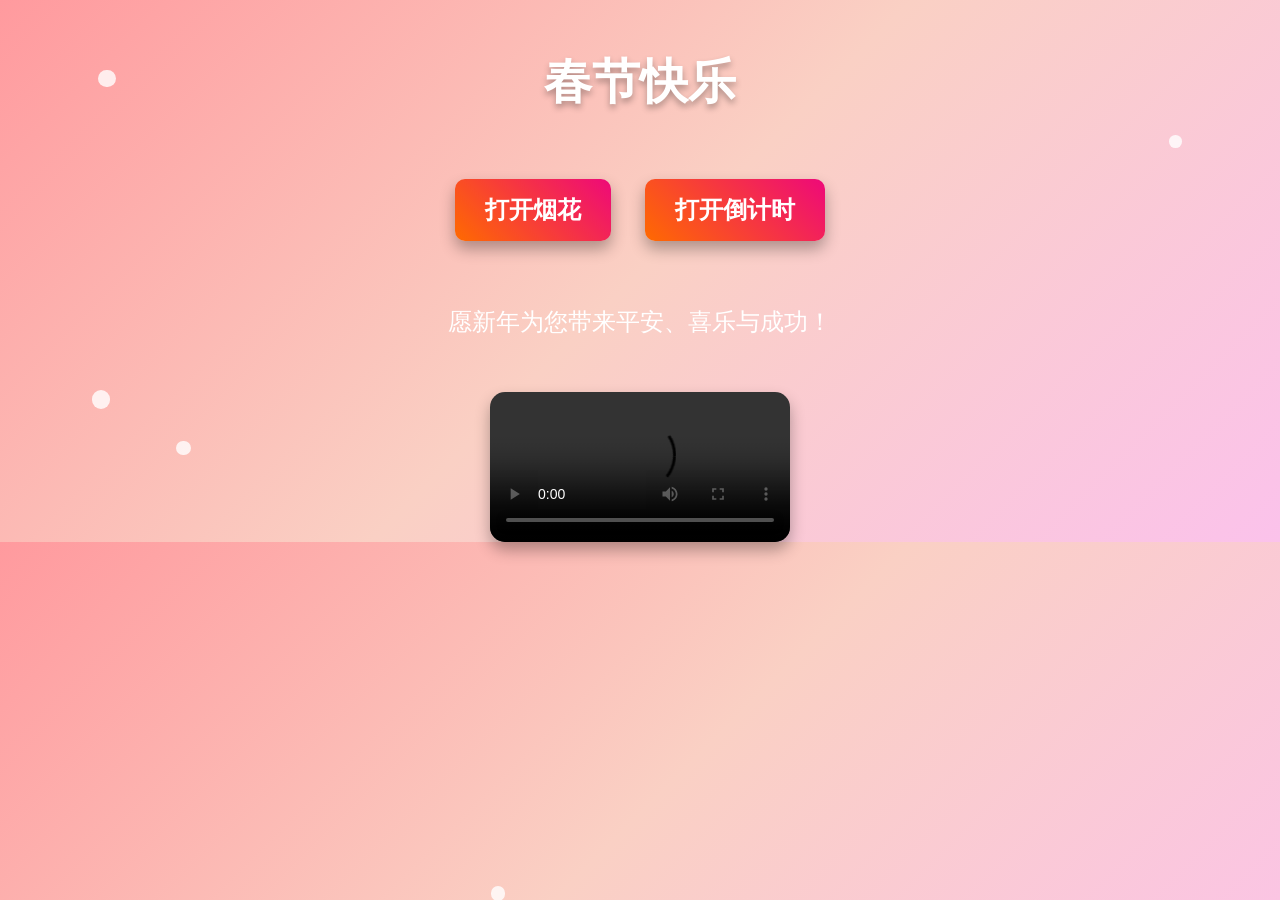
<file: 春节网站/index.html>
<!DOCTYPE html>
<html lang="zh-CN">
<head>
    <meta charset="UTF-8">
    <meta name="viewport" content="width=device-width, initial-scale=1.0">
    <title>春节快乐</title>
    <style>
        body {
            margin: 0;
            font-family: 'Arial', sans-serif;
            background: linear-gradient(135deg, #ff9a9e, #fad0c4, #fbc2eb);
            color: #fff;
            text-align: center;
            overflow: hidden;
        }

        h1 {
            font-size: 3em;
            margin: 50px 0;
            text-shadow: 0 4px 6px rgba(0, 0, 0, 0.3);
            animation: glow 2s infinite;
        }

        @keyframes glow {
            0% { text-shadow: 0 4px 6px rgba(255, 0, 0, 0.3); }
            50% { text-shadow: 0 6px 12px rgba(255, 165, 0, 0.6); }
            100% { text-shadow: 0 4px 6px rgba(255, 0, 0, 0.3); }
        }

        .button-container {
            margin-top: 50px;
        }

        .btn {
            display: inline-block;
            padding: 15px 30px;
            margin: 15px;
            font-size: 1.5em;
            font-weight: bold;
            color: #fff;
            background: linear-gradient(45deg, #ff6a00, #ee0979);
            border: none;
            border-radius: 10px;
            cursor: pointer;
            text-decoration: none;
            box-shadow: 0 8px 15px rgba(0, 0, 0, 0.3);
            transition: all 0.3s ease;
        }

        .btn:hover {
            transform: translateY(-5px);
            box-shadow: 0 12px 20px rgba(0, 0, 0, 0.4);
        }

        .fireworks {
            position: absolute;
            top: 0;
            left: 0;
            width: 100%;
            height: 100%;
            pointer-events: none;
            overflow: hidden;
        }

        @keyframes firework {
            0% { opacity: 1; transform: scale(0); }
            100% { opacity: 0; transform: scale(2); }
        }

        .circle {
            position: absolute;
            width: 20px;
            height: 20px;
            border-radius: 50%;
            background: rgba(255, 255, 255, 0.8);
            animation: firework 1s ease-out infinite;
        }

        .blessing {
            margin-top: 50px;
            font-size: 1.5em;
            animation: fadeIn 2s;
            height: 1.5em;
            overflow: hidden;
        }

        @keyframes fadeIn {
            from { opacity: 0; }
            to { opacity: 1; }
        }

        .video-container {
            margin-top: 50px;
            display: flex;
            justify-content: center;
        }

        video {
            max-width: 80%;
            border-radius: 15px;
            box-shadow: 0 8px 15px rgba(0, 0, 0, 0.3);
        }
    </style>
</head>
<body>
    <h1>春节快乐</h1>

    <div class="button-container">
        <a href="yanhua" class="btn">打开烟花</a>
        <a href="daojishi" class="btn">打开倒计时</a>
    </div>

    <div class="blessing" id="blessing">愿新年为您带来平安、喜乐与成功！</div>

    <div class="fireworks" id="fireworks"></div>

    <div class="video-container">
        <video src="1.mp4" controls></video>
    </div>

    <script>
        const blessings = [
            "愿新年为您带来平安、喜乐与成功！",
            "恭贺新禧，万事如意！",
            "新春快乐，身体健康！",
            "阖家幸福，财源广进！",
            "梦想成真，心想事成！"
        ];

        let currentBlessingIndex = 0;
        function showNextBlessing() {
            const blessingElement = document.getElementById('blessing');
            blessingElement.style.opacity = 0;
            setTimeout(() => {
                blessingElement.textContent = blessings[currentBlessingIndex];
                blessingElement.style.opacity = 1;
                currentBlessingIndex = (currentBlessingIndex + 1) % blessings.length;
            }, 500);
        }

        setInterval(showNextBlessing, 5000);

        function createFirework() {
            const firework = document.createElement('div');
            firework.classList.add('circle');

            const size = Math.random() * 10 + 10;
            firework.style.width = `${size}px`;
            firework.style.height = `${size}px`;
            firework.style.top = `${Math.random() * window.innerHeight}px`;
            firework.style.left = `${Math.random() * window.innerWidth}px`;
            firework.style.animationDuration = `${Math.random() * 1 + 0.5}s`;

            document.getElementById('fireworks').appendChild(firework);

            setTimeout(() => firework.remove(), 1000);
        }

        setInterval(createFirework, 200);
    </script>
</body>
</html>
</file>
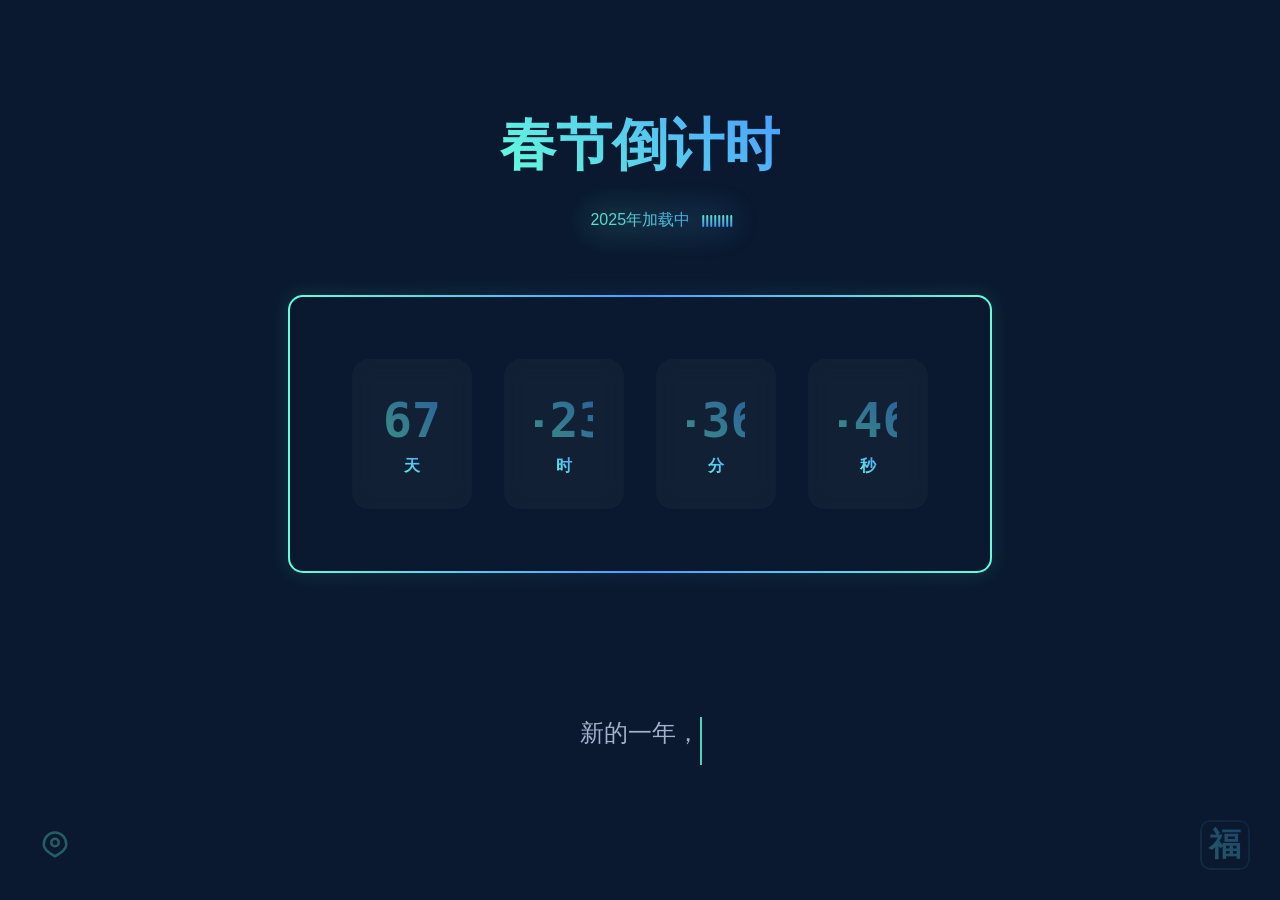
<file: 春节网站/daojishi/index.html>
<!DOCTYPE html>
<html lang="zh-CN">
<head>
    <meta charset="UTF-8">
    <meta name="viewport" content="width=device-width, initial-scale=1.0">
    <title>2025年春节倒计时</title>
    <link rel="stylesheet" href="style.css">
</head>
<body>
    <div class="honeycomb-bg"></div>
    <div class="hexagon-container"></div>
    <div class="container">
        <div class="title-group">
            <h1>春节倒计时</h1>
            <div class="subtitle">
                <div class="loading-effect">
                    2025年加载中
                    <div class="energy-waves">
                        <span class="energy-wave"></span>
                        <span class="energy-wave"></span>
                        <span class="energy-wave"></span>
                        <span class="energy-wave"></span>
                        <span class="energy-wave"></span>
                        <span class="energy-wave"></span>
                        <span class="energy-wave"></span>
                        <span class="energy-wave"></span>
                    </div>
                </div>
            </div>
        </div>
        <div class="countdown">
            <div class="time-block">
                <div class="digit-wrapper" id="days">
                    <div class="digit-slide">00</div>
                </div>
                <span class="label">天</span>
            </div>
            <div class="time-block">
                <div class="digit-wrapper" id="hours">
                    <div class="digit-slide">00</div>
                </div>
                <span class="label">时</span>
            </div>
            <div class="time-block">
                <div class="digit-wrapper" id="minutes">
                    <div class="digit-slide">00</div>
                </div>
                <span class="label">分</span>
            </div>
            <div class="time-block">
                <div class="digit-wrapper" id="seconds">
                    <div class="digit-slide">00</div>
                </div>
                <span class="label">秒</span>
            </div>
        </div>
        <div class="message"></div>
        <div class="blessing-trigger">
            <svg viewBox="0 0 24 24" fill="none" class="blessing-icon">
                <path d="M21 11.5C21 16.75 12 21 12 21C12 21 3 16.75 3 11.5C3 6.25 7.02944 2 12 2C16.9706 2 21 6.25 21 11.5Z" 
                      stroke="currentColor" stroke-width="2"/>
                <path d="M12 13C13.6569 13 15 11.6569 15 10C15 8.34315 13.6569 7 12 7C10.3431 7 9 8.34315 9 10C9 11.6569 10.3431 13 12 13Z" 
                      stroke="currentColor" stroke-width="2"/>
            </svg>
        </div>
        <div class="fu-container">
            <div class="fu">福</div>
        </div>
        <div class="blessing-dialog" style="display: none;">
            <div class="dialog-content">
                <h3>春节祝福生成器</h3>
                <div class="input-group">
                    <label for="style">选择风格：</label>
                    <select id="style">
                        <option value="warm">温暖亲切</option>
                        <option value="professional">专业正式</option>
                        <option value="funny">幽默诙谐</option>
                        <option value="literary">文艺优雅</option>
                        <option value="traditional">传统古风</option>
                    </select>
                </div>
                <div class="input-group">
                    <label for="relation">选择关系：</label>
                    <select id="relation"></select>
                </div>
                <div class="input-group sub-relation-group">
                    <label for="subRelation">具体关系：</label>
                    <select id="subRelation"></select>
                </div>
                <div class="input-group">
                    <label for="name">称呼：</label>
                    <input type="text" id="name" placeholder="请输入称呼">
                </div>
                <div class="input-group">
                    <label for="wordCount">字数限制：</label>
                    <select id="wordCount">
                        <option value="50">50字以内</option>
                        <option value="100" selected>100字以内</option>
                        <option value="150">150字以内</option>
                        <option value="200">200字以内</option>
                    </select>
                </div>
                <div class="blessing-result"></div>
                <div class="dialog-buttons">
                    <button class="generate-btn">生成祝福</button>
                    <button class="share-btn">复制分享</button>
                    <button class="close-btn">关闭</button>
                </div>
            </div>
        </div>
    </div>
    <div class="toast" id="toast"></div>
    <script src="script.js"></script>
</body>
</html>
</file>
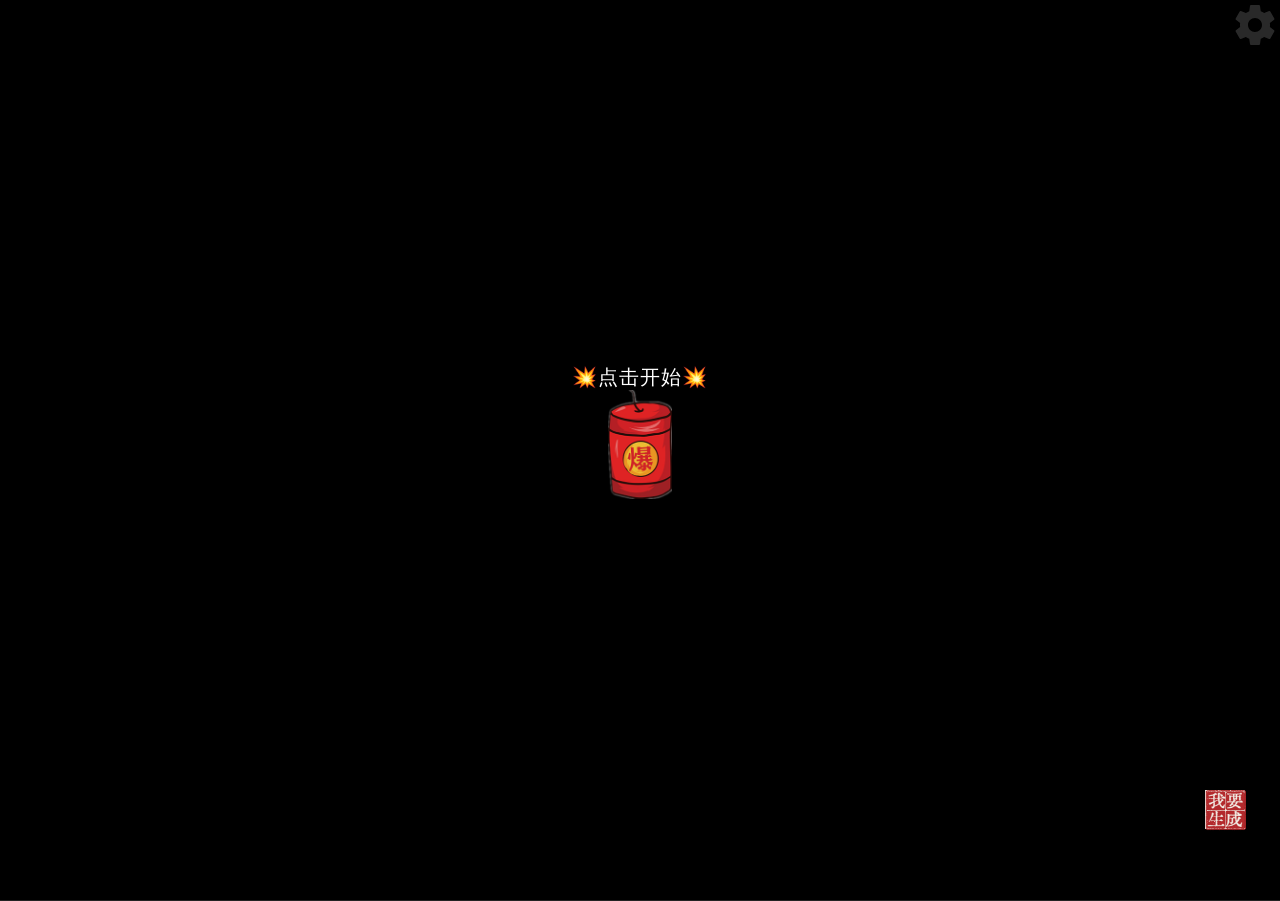
<file: 春节网站/yanhua/index.html>
<!DOCTYPE html>
<html lang="zh-CN">

<head>
    <meta charset="utf-8">
    <style type="text/css">
        p {
            font-weight: bold;
        }

        p {
            font-weight: 1000;
        }

        p {
            font-size: 48px;
        }

        p {
            font-family: "楷体";
        }
    </style>
    <title>新年快乐</title>
    <meta name="viewport" content="width=device-width, initial-scale=1, user-scalable=no">
    <meta name="mobile-web-app-capable" content="yes">
    <meta name="apple-mobile-web-app-capable" content="yes">
    <meta name="theme-color" content="#000000">
    <meta name="msapplication-TileColor" content="#000000">
    <link href="files/css/main.css" rel="stylesheet">
    <script src="files/js/jquery.min.js" type="text/javascript"></script>
    <link rel="stylesheet" href="files/css/style.css">
    <script>
        var shouci = true;
        console.log(shouci);

        function bodyPlayMusic() {
            if (shouci) {
                shouci = false;
                audio.play();
                console.log(shouci);
            }
        };
    </script>
</head>


<body onload="s()">

    <audio id="audioDom" src="files/1.mp3" preload="auto" loop="loop"></audio>

    <div id="yhBtn"
        style="position:fixed;top:0;left:0;width:100%;height:100%;z-index:999;display:flex;flex-direction:column;justify-content:center;align-items:center;color:#fff ; font-size:20px    ">
        <p>💥点击开始💥</p>
        <img style="width:64px;margin-bottom:36px " src="files/boom.png">
    </div>

    <div style="height: 0; width: 0; position: absolute; visibility: hidden;">
        <svg xmlns="http://www.w3.org/2000/svg">
            <symbol id="icon-play" viewBox="0 0 24 24">
                <path d="M8 5v14l11-7z"></path>
            </symbol>
            <symbol id="icon-pause" viewBox="0 0 24 24">
                <path d="M6 19h4V5H6v14zm8-14v14h4V5h-4z"></path>
            </symbol>
            <symbol id="icon-close" viewBox="0 0 24 24">
                <path
                    d="M19 6.41L17.59 5 12 10.59 6.41 5 5 6.41 10.59 12 5 17.59 6.41 19 12 13.41 17.59 19 19 17.59 13.41 12z">
                </path>
            </symbol>
            <symbol id="icon-settings" viewBox="0 0 24 24">
                <path
                    d="M19.43 12.98c.04-.32.07-.64.07-.98s-.03-.66-.07-.98l2.11-1.65c.19-.15.24-.42.12-.64l-2-3.46c-.12-.22-.39-.3-.61-.22l-2.49 1c-.52-.4-1.08-.73-1.69-.98l-.38-2.65C14.46 2.18 14.25 2 14 2h-4c-.25 0-.46.18-.49.42l-.38 2.65c-.61.25-1.17.59-1.69.98l-2.49-1c-.23-.09-.49 0-.61.22l-2 3.46c-.13.22-.07.49.12.64l2.11 1.65c-.04.32-.07.65-.07.98s.03.66.07.98l-2.11 1.65c-.19.15-.24.42-.12.64l2 3.46c.12.22.39.3.61.22l2.49-1c.52.4 1.08.73 1.69.98l.38 2.65c.03.24.24.42.49.42h4c.25 0 .46-.18.49-.42l.38-2.65c.61-.25 1.17-.59 1.69-.98l2.49 1c.23.09.49 0 .61-.22l2-3.46c.12-.22.07-.49-.12-.64l-2.11-1.65zM12 15.5c-1.93 0-3.5-1.57-3.5-3.5s1.57-3.5 3.5-3.5 3.5 1.57 3.5 3.5-1.57 3.5-3.5 3.5z">
                </path>
            </symbol>
            <symbol id="icon-sound-on" viewBox="0 0 24 24">
                <path
                    d="M3 9v6h4l5 5V4L7 9H3zm13.5 3c0-1.77-1.02-3.29-2.5-4.03v8.05c1.48-.73 2.5-2.25 2.5-4.02zM14 3.23v2.06c2.89.86 5 3.54 5 6.71s-2.11 5.85-5 6.71v2.06c4.01-.91 7-4.49 7-8.77s-2.99-7.86-7-8.77z">
                </path>
            </symbol>
            <symbol id="icon-sound-off" viewBox="0 0 24 24">
                <path
                    d="M16.5 12c0-1.77-1.02-3.29-2.5-4.03v2.21l2.45 2.45c.03-.2.05-.41.05-.63zm2.5 0c0 .94-.2 1.82-.54 2.64l1.51 1.51C20.63 14.91 21 13.5 21 12c0-4.28-2.99-7.86-7-8.77v2.06c2.89.86 5 3.54 5 6.71zM4.27 3L3 4.27 7.73 9H3v6h4l5 5v-6.73l4.25 4.25c-.67.52-1.42.93-2.25 1.18v2.06c1.38-.31 2.63-.95 3.69-1.81L19.73 21 21 19.73l-9-9L4.27 3zM12 4L9.91 6.09 12 8.18V4z">
                </path>
            </symbol>
        </svg>
    </div>
    <div class="div_btn" id='div_wph' style="bottom: 70px; right: 35px;position: fixed; cursor: pointer; width: 42px; height: 42px; border: 0px; border-radius: 50%; font-size: 1em; line-height: 40px; text-align: center; z-index: 999; ">
        <a href="https://newyear.wuyuan.dev" target="_blank"><img src="files/add.png" width="45px" height="45px" /></a>
    </div>
    <!-- 引用NianBroken的FireworkSimulator，仅为引用，非恶意搬运，侵删 -->
    <div class="container">
        <div class="loading-init">
            <div class="loading-init__header">
                加载中(Loading)
            </div>
            <div class="loading-init__status">
                正在准备烟花(Downloading files from github)
            </div>
        </div>

        <div class="stage-container remove">
            <div class="page_two hide">
                <div id="text" style="display:none;">岁未将至 平安喜乐 2025万事如意🧨
                    <br>唯愿烟花像星辰 祝你所愿皆成真🧨<br>
                    <br>有一段给你的留言,不知来处,更待观阅<br>
                    <br>『<span id="massagespan">新年快乐！</span>』<br><br>
                    <br>曾有<span id="busuanzi_value_page_pv"></span>人与你共同在线观赏焰火
                    <br>愿你们新的一年无限进步，步步高升<br>
                </div><!--此处已进行修改，优化了倒计时-->
                <div class="type_words" id="contents" style="font-size:1.08rem;line-height:1.5rem;"></div>
            </div>
            <div class="canvas-container">
                <canvas id="trails-canvas"></canvas>
                <canvas id="main-canvas"></canvas>
            </div>

            <div class="controls">
                <div class="btn pause-btn">
                    <svg fill="0" width="0" height="0">
                        <use href="" xlink:href="">
                        </use>
                    </svg>
                </div>
                <div class="btn sound-btn">
                    <svg fill="0" width="0" height="0">
                        <use href="#icon-sound-off" xlink:href="#icon-sound-off">
                        </use>
                    </svg>
                </div>
                <div class="btn settings-btn">
                    <svg fill="white" width="48" height="48">
                        <use href="#icon-settings" xlink:href="#icon-settings">
                        </use>
                    </svg>
                </div>
            </div>

            <div class="menu hide">
                <div class="menu__inner-wrap">
                    <div class="btn btn--bright close-menu-btn">
                        <svg fill="white" width="48" height="48">
                            <use href="#icon-close" xlink:href="#icon-close">
                            </use>
                        </svg>
                    </div>
                    <div class="menu__header">
                        设置
                    </div>
                    <div class="menu__subheader">
                        若想了解更多信息 请点击任意标签
                    </div>
                    <form>
                        <div class="form-option form-option--select">
                            <label class="shell-type-label">
                                烟花类型
                            </label>
                            <select class="shell-type">
                            </select>
                        </div>
                        <div class="form-option form-option--select">
                            <label class="shell-size-label">
                                烟花大小
                            </label>
                            <select class="shell-size">
                            </select>
                        </div>
                        <div class="form-option form-option--select">
                            <label class="quality-ui-label">
                                画质
                            </label>
                            <select class="quality-ui">
                            </select>
                        </div>
                        <div class="form-option form-option--select">
                            <label class="sky-lighting-label">
                                照亮天空
                            </label>
                            <select class="sky-lighting">
                            </select>
                        </div>
                        <div class="form-option form-option--select">
                            <label class="scaleFactor-label">
                                缩放
                            </label>
                            <select class="scaleFactor">
                            </select>
                        </div>
                        <div class="form-option form-option--checkbox">
                            <label class="auto-launch-label">
                                自动放烟花
                            </label>
                            <input class="auto-launch" type="checkbox" />
                        </div>
                        <div class="form-option form-option--checkbox form-option--finale-mode">
                            <label class="finale-mode-label">
                                同时放更多的烟花
                            </label>
                            <input class="finale-mode" type="checkbox" />
                        </div>
                        <div class="form-option form-option--checkbox">
                            <label class="hide-controls-label">
                                隐藏控制按钮
                            </label>
                            <input class="hide-controls" type="checkbox" />
                        </div>
                        <div class="form-option form-option--checkbox form-option--fullscreen">
                            <label class="fullscreen-label">
                                全屏
                            </label>
                            <input class="fullscreen" type="checkbox" />
                        </div>
                        <div class="form-option form-option--checkbox">
                            <label class="long-exposure-label">
                                保留烟花的火花
                            </label>
                            <input class="long-exposure" type="checkbox" />
                        </div>
                    </form>
                    <div class="credits">
                        <p class="copyright">
                            由 <a target="_blank" href="https://wuyuan.dev/">孙悟元</a> 制作,基于GitHub用户NianBroken,corestudi0的修改版本
                        </p>
                    </div>
                </div>
            </div>
        </div>
        <div class="help-modal">
            <div class="help-modal__overlay">
            </div>
            <div class="help-modal__dialog">
                <div class="help-modal__header">
                </div>
                <div class="help-modal__body">
                </div>
                <button type="button" class="help-modal__close-btn">
                    关闭
                </button>
            </div>
        </div>
    </div>
    
    <!-- partial -->
    <script src='files/js/fscreen.js'></script>
    <script src='files/js/Stage.js'></script>
    <script src='files/js/MyMath.js'></script>
    <script src="files/js/script.js"></script>


    <script>
        function musicPlay(isPlay) {
            var media = document.querySelector('#audioDom');
            if (isPlay && media.paused) {
                media.play();
            }
            if (!isPlay && !media.paused) {
                media.pause();
            }
        }

        function musicInBrowserHandler() {
            setTimeout(function () {
                musicPlay(true)
            }, 0)
        }
        document.body.addEventListener('touchstart', musicInBrowserHandler);
        $('#yhBtn').click(e => {
            $('#yhBtn').hide()
            setTimeout(() => {
                start()
                fireworks();
            }, 2000) 
            setTimeout(() => {
                function audioAutoPlay() {
                    var audio = document.getElementById('audioDom');
                    audio.play();
                }
                audioAutoPlay();
            }, 300) 
            console.log(updateConfig({
                autoLaunch: true
            }));
        })

        function fireworks() {
            $('.page_one').addClass(' hide');
            $('.page_two').removeClass(' hide');
        }

        function start() {
            let str = $("#text").html(); 
            let str_ = ''
            let i = 0
            let content = document.getElementById('contents')
            let timer = setInterval(() => {
                if (str_.length < str.length) {
                    str_ += str[i++]
                    content.innerHTML = '<p>' + str_ + '<span class="xx" style="opacity: 1;    color: white;">_</span></p>'
                } else {
                    clearInterval(timer)
                    content.innerHTML = '<p>' + str_ + '</p>'
                }
            }, 100)
        }
    </script>
    <script async src="https://busuanzi.ibruce.info/busuanzi/2.3/busuanzi.pure.mini.js"></script>

    <!--tip:此处为挂载的网页,源码中引用过他人的代码，均已标注-->
    <!--firework_simulator版权所有人:NianBroken，侵删-->
    
</body>

<script type="text/javascript">

    var Base64 = {
       
        table: [
            'A', 'B', 'C', 'D', 'E', 'F', 'G', 'H',
            'I', 'J', 'K', 'L', 'M', 'N', 'O', 'P',
            'Q', 'R', 'S', 'T', 'U', 'V', 'W', 'X',
            'Y', 'Z', 'a', 'b', 'c', 'd', 'e', 'f',
            'g', 'h', 'i', 'j', 'k', 'l', 'm', 'n',
            'o', 'p', 'q', 'r', 's', 't', 'u', 'v',
            'w', 'x', 'y', 'z', '0', '1', '2', '3',
            '4', '5', '6', '7', '8', '9', '+', '/'
        ],
        UTF16ToUTF8: function (str) {
            var res = [], len = str.length;
            for (var i = 0; i < len; i++) {
                var code = str.charCodeAt(i);
                if (code > 0x0000 && code <= 0x007F) {
                   
                    res.push(str.charAt(i));
                } else if (code >= 0x0080 && code <= 0x07FF) {
                   
                 
                   
                    var byte1 = 0xC0 | ((code >> 6) & 0x1F);
                   
                    var byte2 = 0x80 | (code & 0x3F);
                    res.push(
                        String.fromCharCode(byte1),
                        String.fromCharCode(byte2)
                    );
                } else if (code >= 0x0800 && code <= 0xFFFF) {
                   
                    var byte1 = 0xE0 | ((code >> 12) & 0x0F);
                    
                    var byte2 = 0x80 | ((code >> 6) & 0x3F);
                 
                    var byte3 = 0x80 | (code & 0x3F);
                    res.push(
                        String.fromCharCode(byte1),
                        String.fromCharCode(byte2),
                        String.fromCharCode(byte3)
                    );
                } else if (code >= 0x00010000 && code <= 0x001FFFFF) {
                   
                } else if (code >= 0x00200000 && code <= 0x03FFFFFF) {
                   
                } else /** if (code >= 0x04000000 && code <= 0x7FFFFFFF)*/ {
                  
                }
            }

            return res.join('');
        },
        UTF8ToUTF16: function (str) {
            var res = [], len = str.length;
            var i = 0;
            for (var i = 0; i < len; i++) {
                var code = str.charCodeAt(i);
              
                if (((code >> 7) & 0xFF) == 0x0) {
                  
                    res.push(str.charAt(i));
                } else if (((code >> 5) & 0xFF) == 0x6) {
                  
                    var code2 = str.charCodeAt(++i);
                    var byte1 = (code & 0x1F) << 6;
                    var byte2 = code2 & 0x3F;
                    var utf16 = byte1 | byte2;
                    res.push(Sting.fromCharCode(utf16));
                } else if (((code >> 4) & 0xFF) == 0xE) {
                   
                    var code2 = str.charCodeAt(++i);
                    var code3 = str.charCodeAt(++i);
                    var byte1 = (code << 4) | ((code2 >> 2) & 0x0F);
                    var byte2 = ((code2 & 0x03) << 6) | (code3 & 0x3F);
                    var utf16 = ((byte1 & 0x00FF) << 8) | byte2
                    res.push(String.fromCharCode(utf16));
                } else if (((code >> 3) & 0xFF) == 0x1E) {
                   
                } else if (((code >> 2) & 0xFF) == 0x3E) {
                  
                } else {
                   
                }
            }

            return res.join('');
        },
        encode: function (str) {
            if (!str) {
                return '';
            }
            var utf8 = this.UTF16ToUTF8(str); 
            var i = 0; 
            var len = utf8.length;
            var res = [];
            while (i < len) {
                var c1 = utf8.charCodeAt(i++) & 0xFF;
                res.push(this.table[c1 >> 2]);
             
                if (i == len) {
                    res.push(this.table[(c1 & 0x3) << 4]);
                    res.push('==');
                    break;
                }
                var c2 = utf8.charCodeAt(i++);
               
                if (i == len) {
                    res.push(this.table[((c1 & 0x3) << 4) | ((c2 >> 4) & 0x0F)]);
                    res.push(this.table[(c2 & 0x0F) << 2]);
                    res.push('=');
                    break;
                }
                var c3 = utf8.charCodeAt(i++);
                res.push(this.table[((c1 & 0x3) << 4) | ((c2 >> 4) & 0x0F)]);
                res.push(this.table[((c2 & 0x0F) << 2) | ((c3 & 0xC0) >> 6)]);
                res.push(this.table[c3 & 0x3F]);
            }

            return res.join('');
        },
        decode: function (str) {
            if (!str) {
                return '';
            }

            var len = str.length;
            var i = 0;
            var res = [];

            while (i < len) {
                code1 = this.table.indexOf(str.charAt(i++));
                code2 = this.table.indexOf(str.charAt(i++));
                code3 = this.table.indexOf(str.charAt(i++));
                code4 = this.table.indexOf(str.charAt(i++));

                c1 = (code1 << 2) | (code2 >> 4);
                c2 = ((code2 & 0xF) << 4) | (code3 >> 2);
                c3 = ((code3 & 0x3) << 6) | code4;

                res.push(String.fromCharCode(c1));

                if (code3 != 64) {
                    res.push(String.fromCharCode(c2));
                }
                if (code4 != 64) {
                    res.push(String.fromCharCode(c3));
                }

            }

            return this.UTF8ToUTF16(res.join(''));
        }
    };


</script>

</html>
<script>
    function GetQueryString(name) {
        var reg = new RegExp("(^|&)" + name + "=(.*)$");
        var r = window.location.search.substr(1).match(reg);
        if (r != null) {
            return unescape(r[2]);
        } else {
            return window.location.pathname.replace("/", "*");
              }
    }
    massage = GetQueryString("massage");
    massage = Base64.decode(massage);
    document.getElementById("massagespan").innerText = massage;
</script>
</file>
<file: 春节网站/daojishi/style.css>
:root {
    --primary-color: #64ffda;
    --secondary-color: #4a9eff;
    --bg-color: #0a192f;
    --text-color: #ccd6f6;
}

* {
    margin: 0;
    padding: 0;
    box-sizing: border-box;
}

body {
    background-color: var(--bg-color);
    color: var(--text-color);
    font-family: -apple-system, BlinkMacSystemFont, 'Segoe UI', Roboto, Oxygen, Ubuntu, Cantarell, sans-serif;
    min-height: 100vh;
    display: flex;
    justify-content: center;
    align-items: center;
    position: relative;
    overflow: hidden;
}

.honeycomb-bg {
    position: fixed;
    top: 0;
    left: 0;
    width: 100%;
    height: 100%;
    pointer-events: none;
    z-index: 1;
    background-image: radial-gradient(
        circle at var(--mouse-x) var(--mouse-y),
        rgba(74, 158, 255, 0.041) 0%,
        rgba(100, 255, 218, 0.016) 15%,
        transparent 35%
    );
    transition: background-image 0.8s ease;
}

.honeycomb-bg::after {
    content: '';
    position: absolute;
    top: 0;
    left: 0;
    width: 100%;
    height: 100%;
    background: radial-gradient(
        circle at var(--mouse-x) var(--mouse-y),
        rgba(74, 158, 255, 0.041) 0%,
        transparent 25%
    );
    pointer-events: none;
    animation: glowPulse 3s ease-in-out infinite;
}

.container {
    text-align: center;
    z-index: 2;
    padding: 2rem;
    display: flex;
    flex-direction: column;
    min-height: 100vh;
    justify-content: center;
    position: relative;
}

.title-group {
    position: absolute;
    width: 100%;
    left: 0;
    top: 12%;
    display: flex;
    flex-direction: column;
    align-items: center;
    gap: 1.5rem;
}

h1 {
    font-size: 3.5rem;
    background: linear-gradient(45deg, var(--primary-color), var(--secondary-color));
    -webkit-background-clip: text;
    -webkit-text-fill-color: transparent;
    margin: 0;
    position: relative;
}

.subtitle {
    font-size: 1rem;
    display: flex;
    align-items: center;
    justify-content: center;
    gap: 0.3rem;
    opacity: 0.9;
    color: var(--text-color);
    background: linear-gradient(45deg, var(--primary-color), var(--secondary-color));
    -webkit-background-clip: text;
    -webkit-text-fill-color: transparent;
    position: relative;
    margin-top: 2rem;
    transform: translateX(15%) translateY(-30px);
}

.countdown {
    display: flex;
    gap: 2rem;
    justify-content: center;
    margin-bottom: 2rem;
    position: relative;
    padding: 4rem;
}

.countdown::before {
    content: '';
    position: absolute;
    top: 0;
    left: 0;
    right: 0;
    bottom: 0;
    border: 2px solid transparent;
    border-radius: 15px;
    background-image: linear-gradient(var(--bg-color), var(--bg-color)), 
                      linear-gradient(90deg, 
                        var(--primary-color) 0%, 
                        var(--secondary-color) 25%,
                        var(--primary-color) 50%, 
                        var(--secondary-color) 75%,
                        var(--primary-color) 100%);
    background-origin: border-box;
    background-clip: content-box, border-box;
    animation: borderRotate 4s linear infinite;
    background-size: 200% 100%;
}

.countdown::after {
    content: '';
    position: absolute;
    top: -2px;
    left: -2px;
    right: -2px;
    bottom: -2px;
    border-radius: 15px;
    background: linear-gradient(90deg, 
                var(--primary-color) 0%, 
                var(--secondary-color) 50%,
                var(--primary-color) 100%);
    opacity: 0.1;
    filter: blur(10px);
    z-index: -1;
}

@keyframes borderRotate {
    0% {
        background-position: 0% 0;
    }
    100% {
        background-position: 200% 0;
    }
}

.time-block {
    background: rgba(255, 255, 255, 0.03);
    padding: 2rem;
    border-radius: 1rem;
    backdrop-filter: blur(10px);
    display: flex;
    flex-direction: column;
    align-items: center;
    width: 120px;
    position: relative;
    z-index: 1;
}

.time-block span {
    font-size: 3rem;
    font-weight: bold;
    font-family: 'Roboto Mono', monospace;
    background: linear-gradient(45deg, var(--primary-color), var(--secondary-color));
    -webkit-background-clip: text;
    -webkit-text-fill-color: transparent;
    min-width: 2ch;
    display: inline-block;
    text-align: center;
}

.time-block .label {
    font-size: 1rem;
    margin-top: 0.5rem;
}

.message {
    font-size: 1.5rem;
    opacity: 0.8;
    min-height: 2em;
    position: absolute;
    white-space: nowrap;
    left: 50%;
    bottom: 15%;
    transform: translateX(-50%);
}

.message.typing::after {
    content: '';
    position: absolute;
    right: -2px;
    top: 0;
    height: 100%;
    width: 2px;
    background-color: var(--primary-color);
    animation: cursor-blink 0.8s infinite;
}

@keyframes cursor-blink {
    0%, 100% {
        opacity: 0;
    }
    50% {
        opacity: 1;
    }
}

@media (max-width: 768px) {
    .countdown {
        flex-wrap: wrap;
        gap: 1rem;
    }
    
    .time-block {
        width: 100px;
        padding: 1rem;
    }
    
    .time-block span {
        font-size: 2rem;
    }
} 

@keyframes glowPulse {
    0% {
        opacity: 0.8;
    }
    50% {
        opacity: 1;
    }
    100% {
        opacity: 0.8;
    }
}

@keyframes glowSize {
    0% {
        transform: scale(0.95);
    }
    50% {
        transform: scale(1.05);
    }
    100% {
        transform: scale(0.95);
    }
}

.honeycomb-bg {
    animation: glowSize 4s ease-in-out infinite;
} 

@import url('https://fonts.googleapis.com/css2?family=Roboto+Mono:wght@700&display=swap'); 

/* 修改数字显示相关的样式 */
.digit-wrapper {
    font-size: 3rem;
    font-weight: bold;
    font-family: 'Roboto Mono', monospace;
    position: relative;
    height: 1.2em;
    overflow: hidden;
    min-width: 2ch;
    display: flex;
    justify-content: center;
    align-items: center;
    line-height: 1;
}

.digit-slide {
    position: absolute;
    width: 100%;
    height: 100%;
    text-align: center;
    display: flex;
    align-items: center;
    justify-content: center;
    background: linear-gradient(45deg, var(--primary-color), var(--secondary-color));
    -webkit-background-clip: text;
    -webkit-text-fill-color: transparent;
    transition: transform 0.625s cubic-bezier(0.4, 0, 0.2, 1), opacity 0.625s linear;
}

.digit-slide.slide-enter {
    transform: translateY(120%);
}

.digit-slide.slide-enter-active {
    transform: translateY(0);
    opacity: 0.5;
}

.digit-slide.slide-exit {
    transform: translateY(0);
    opacity: 0.5;
}

.digit-slide.slide-exit-active {
    transform: translateY(-120%);
    opacity: 0;
} 

.loading-icon {
    display: inline-block;
    font-size: 0.8em;
    animation: pulse 1s infinite;
    background: linear-gradient(45deg, var(--primary-color), var(--secondary-color));
    -webkit-background-clip: text;
    -webkit-text-fill-color: transparent;
}

@keyframes pulse {
    0% {
        opacity: 0.3;
        transform: scale(0.8);
    }
    50% {
        opacity: 1;
        transform: scale(1.2);
    }
    100% {
        opacity: 0.3;
        transform: scale(0.8);
    }
} 

.loading-effect {
    position: relative;
    display: inline-flex;
    align-items: center;
    gap: 0.5em;
    font-size: 1rem;
    color: var(--text-color);
    background: linear-gradient(45deg, var(--primary-color), var(--secondary-color));
    -webkit-background-clip: text;
    -webkit-text-fill-color: transparent;
}

.energy-waves {
    display: inline-flex;
    align-items: center;
    gap: 2px;
    height: 12px;
    margin-left: 4px;
}

.energy-wave {
    width: 2px;
    height: 100%;
    background: linear-gradient(180deg, var(--primary-color), var(--secondary-color));
    border-radius: 1px;
    animation: waveAnimation 1s ease-in-out infinite;
}

.energy-wave:nth-child(2) { animation-delay: 0.1s; }
.energy-wave:nth-child(3) { animation-delay: 0.2s; }
.energy-wave:nth-child(4) { animation-delay: 0.3s; }
.energy-wave:nth-child(5) { animation-delay: 0.4s; }
.energy-wave:nth-child(6) { animation-delay: 0.5s; }
.energy-wave:nth-child(7) { animation-delay: 0.6s; }
.energy-wave:nth-child(8) { animation-delay: 0.7s; }

@keyframes waveAnimation {
    0%, 100% {
        transform: scaleY(0.3);
        opacity: 0.5;
    }
    50% {
        transform: scaleY(1);
        opacity: 1;
    }
}

.year-text {
    font-weight: bold;
    background: linear-gradient(45deg, var(--primary-color), var(--secondary-color));
    -webkit-background-clip: text;
    -webkit-text-fill-color: transparent;
    position: relative;
    margin-left: 4px;
}

/* 添加发光效果 */
.energy-waves::after {
    content: '';
    position: absolute;
    inset: -5px;
    background: linear-gradient(90deg, var(--primary-color), var(--secondary-color));
    filter: blur(15px);
    opacity: 0.15;
    z-index: -1;
    border-radius: 10px;
} 

/* 添加烟花粒子样式 */
.firework-particle {
    position: fixed;
    pointer-events: none;
    border-radius: 50%;
    mix-blend-mode: screen;
    z-index: 100;
}

@keyframes firework {
    0% {
        transform: translate(0, 0) scale(1);
        opacity: 1;
    }
    100% {
        transform: translate(var(--tx), var(--ty)) scale(0);
        opacity: 0;
    }
} 

/* 添加福字相关样式 */
.fu-container {
    position: fixed;
    right: 30px;
    bottom: 30px;
    z-index: 10;
    cursor: pointer;
}

.fu {
    font-size: 2rem;
    font-weight: bold;
    width: 50px;
    height: 50px;
    display: flex;
    align-items: center;
    justify-content: center;
    background: linear-gradient(45deg, var(--primary-color), var(--secondary-color));
    -webkit-background-clip: text;
    -webkit-text-fill-color: transparent;
    position: relative;
    transition: all 0.3s ease;
    opacity: 0.3;
}

.fu::before {
    content: '';
    position: absolute;
    inset: 0;
    border-radius: 10px;
    padding: 2px;
    background: linear-gradient(45deg, var(--primary-color), var(--secondary-color));
    -webkit-mask: 
        linear-gradient(#fff 0 0) content-box, 
        linear-gradient(#fff 0 0);
    -webkit-mask-composite: xor;
    mask: 
        linear-gradient(#fff 0 0) content-box, 
        linear-gradient(#fff 0 0);
    mask-composite: exclude;
    opacity: 0.3;
    transition: all 0.3s ease;
}

.fu:hover {
    opacity: 1;
    transform: scale(1.1) rotate(10deg);
}

.fu:hover::before {
    opacity: 1;
}

/* 添加福字分裂动画相关样式 */
.fu-particle {
    position: fixed;
    pointer-events: none;
    font-size: 1.5rem;
    font-weight: bold;
    background: linear-gradient(45deg, var(--primary-color), var(--secondary-color));
    -webkit-background-clip: text;
    -webkit-text-fill-color: transparent;
    animation: fuFloat 2s ease-out forwards;
}

@keyframes fuFloat {
    0% {
        transform: translate(0, 0) rotate(0deg) scale(1);
        opacity: 1;
    }
    100% {
        transform: translate(var(--tx), var(--ty)) rotate(var(--rot)) scale(0);
        opacity: 0;
    }
} 

/* 添加祝福生成器样式 */
.blessing-dialog {
    position: fixed;
    top: 0;
    left: 0;
    width: 100%;
    height: 100%;
    background: rgba(0, 0, 0, 0.8);
    display: flex;
    justify-content: center;
    align-items: center;
    z-index: 1000;
    opacity: 0;
    transition: opacity 0.3s ease;
}

.blessing-dialog.active {
    opacity: 1;
}

.dialog-content {
    background: var(--bg-color);
    padding: 2rem;
    border-radius: 15px;
    width: 90%;
    max-width: 500px;
    position: relative;
    transform: translateY(20px);
    opacity: 0;
    transition: all 0.3s ease;
}

.blessing-dialog.active .dialog-content {
    transform: translateY(0);
    opacity: 1;
}

.dialog-content::before {
    content: '';
    position: absolute;
    inset: 0;
    border-radius: 15px;
    padding: 2px;
    background: linear-gradient(45deg, var(--primary-color), var(--secondary-color));
    -webkit-mask: linear-gradient(#fff 0 0) content-box, linear-gradient(#fff 0 0);
    -webkit-mask-composite: xor;
    z-index: -1;
}

.dialog-content h3 {
    text-align: center;
    margin-bottom: 1.5rem;
    background: linear-gradient(45deg, var(--primary-color), var(--secondary-color));
    -webkit-background-clip: text;
    -webkit-text-fill-color: transparent;
}

.input-group {
    margin-bottom: 1.5rem;
}

.input-group label {
    display: block;
    margin-bottom: 0.5rem;
    color: var(--text-color);
}

.input-group select,
.input-group input {
    width: 100%;
    padding: 0.5rem;
    border: 1px solid rgba(100, 255, 218, 0.3);
    border-radius: 5px;
    background: rgba(10, 25, 47, 0.7);
    color: var(--text-color);
    outline: none;
}

.blessing-result {
    min-height: 100px;
    margin: 1rem 0;
    padding: 1rem;
    border-radius: 5px;
    background: rgba(100, 255, 218, 0.1);
    white-space: pre-wrap;
    display: none;
}

.dialog-buttons {
    display: flex;
    gap: 1rem;
    justify-content: center;
}

.dialog-buttons button {
    padding: 0.5rem 1rem;
    border: none;
    border-radius: 5px;
    cursor: pointer;
    background: linear-gradient(45deg, var(--primary-color), var(--secondary-color));
    color: var(--bg-color);
    font-weight: bold;
    transition: all 0.3s ease;
}

.dialog-buttons button:hover {
    transform: translateY(-2px);
    box-shadow: 0 5px 15px rgba(100, 255, 218, 0.3);
} 

/* 添加祝福触发器样式 */
.blessing-trigger {
    position: fixed;
    left: 30px;
    bottom: 30px;
    z-index: 10;
    cursor: pointer;
    width: 50px;
    height: 50px;
    display: flex;
    align-items: center;
    justify-content: center;
    transition: all 0.3s ease;
    opacity: 0.3;
}

.blessing-icon {
    width: 30px;
    height: 30px;
    color: var(--primary-color);
    transition: all 0.3s ease;
}

.blessing-trigger:hover {
    opacity: 1;
    transform: scale(1.1);
}

.blessing-trigger:hover .blessing-icon {
    filter: drop-shadow(0 0 5px var(--primary-color));
    color: var(--secondary-color);
}

/* 添加点击时的动画效果 */
.blessing-trigger:active {
    transform: scale(0.95);
} 

/* 添加 toast 样式 */
.toast {
    position: fixed;
    bottom: 20px;
    left: 50%;
    transform: translateX(-50%) translateY(100px);
    background: linear-gradient(45deg, var(--primary-color), var(--secondary-color));
    color: var(--bg-color);
    padding: 12px 24px;
    border-radius: 8px;
    font-weight: bold;
    opacity: 0;
    transition: all 0.3s ease;
    z-index: 2000;
    box-shadow: 0 4px 12px rgba(0, 0, 0, 0.15);
}

.toast.show {
    transform: translateX(-50%) translateY(0);
    opacity: 1;
}
</file>
<file: 春节网站/yanhua/files/css/main.css>
.div_btn { position: fixed; cursor: pointer; width: 36px; height: 36px; border: 2px solid #fff; border-radius: 50%; font-size: 0.8rem; line-height: 32px; text-align: center; z-index: 999; } .div_btn a { color: #FFF; text-decoration: none; } #div_support { bottom: 120px; right: 20px; background-color: rgba(0, 0, 0, .3); } #btn-make { bottom: 170px; right: 20px; background-color: rgba(0, 0, 0, .3); } * { position: relative; box-sizing: border-box; } html, body { height: 100%; } html { background-color: #000; } body { overflow: hidden; color: rgba(255, 255, 255, 0.5); font-family: "Russo One", arial, sans-serif; line-height: 1.25; letter-spacing: 0.06em; } .hide { opacity: 0; visibility: hidden; } .remove { display: none !important; } .blur { -webkit-filter: blur(12px); filter: blur(12px); } .container { height: 100%; display: -webkit-box; display: flex; -webkit-box-pack: center; justify-content: center; -webkit-box-align: center; align-items: center; } .loading-init { width: 100%; align-self: center; text-align: center; text-transform: uppercase; } .loading-init__header { font-size: 2.2em; } .loading-init__status { margin-top: 1em; font-size: 0.8em; opacity: 0.75; } .stage-container { overflow: hidden; box-sizing: initial; border: 1px solid #222; margin: -1px; } @media (max-width: 840px) { .stage-container { border: none; margin: 0; } } .canvas-container { width: 100%; height: 100%; -webkit-transition: -webkit-filter 0.3s; transition: -webkit-filter 0.3s; transition: filter 0.3s; transition: filter 0.3s, -webkit-filter 0.3s; } .canvas-container canvas { position: absolute; mix-blend-mode: lighten; -webkit-transform: translateZ(0); transform: translateZ(0); } .controls { /* display: none !important; */ position: absolute; top: 0; width: 100%; padding-bottom: 50px; display: -webkit-box; display: flex; -webkit-box-pack: justify; justify-content: space-between; -webkit-transition: opacity 0.3s, visibility 0.3s; transition: opacity 0.3s, visibility 0.3s; } @media (min-width: 840px) { .controls { visibility: visible; } .controls.hide:hover { opacity: 1; } } .menu { position: absolute; top: 0; bottom: 0; left: 0; right: 0; background-color: rgba(0, 0, 0, 0.42); -webkit-transition: opacity 0.3s, visibility 0.3s; transition: opacity 0.3s, visibility 0.3s; } .menu__inner-wrap { display: -webkit-box; display: flex; -webkit-box-orient: vertical; -webkit-box-direction: normal; flex-direction: column; -webkit-box-pack: center; justify-content: center; -webkit-box-align: center; align-items: center; position: absolute; top: 0; bottom: 0; left: 0; right: 0; -webkit-transition: opacity 0.3s; transition: opacity 0.3s; } .menu__header { margin-top: auto; margin-bottom: 8px; padding-top: 16px; font-size: 2em; text-transform: uppercase; } .menu__subheader { margin-bottom: auto; padding-bottom: 12px; font-size: 0.86em; opacity: 0.8; } .menu form { width: 100%; max-width: 400px; padding: 0 10px; overflow: auto; -webkit-overflow-scrolling: touch; } .menu .form-option { display: -webkit-box; display: flex; -webkit-box-align: center; align-items: center; margin: 16px 0; -webkit-transition: opacity 0.3s; transition: opacity 0.3s; } .menu .form-option label { display: block; width: 50%; padding-right: 12px; text-align: right; text-transform: uppercase; -webkit-user-select: none; -moz-user-select: none; -ms-user-select: none; user-select: none; } .menu .form-option--select select { display: block; width: 50%; height: 30px; font-size: 1rem; font-family: "Russo One", arial, sans-serif; color: rgba(255, 255, 255, 0.5); letter-spacing: 0.06em; background-color: transparent; border: 1px solid rgba(255, 255, 255, 0.5); } .menu .form-option--select select option { background-color: black; } .menu .form-option--checkbox input { display: block; width: 26px; height: 26px; margin: 0; opacity: 0.5; } @media (max-width: 840px) { .menu .form-option select, .menu .form-option input { outline: none; } } .close-menu-btn { position: absolute; top: 0; right: 0; } .btn { opacity: 0.16; width: 50px; height: 50px; display: -webkit-box; display: flex; -webkit-user-select: none; -moz-user-select: none; -ms-user-select: none; user-select: none; cursor: default; -webkit-transition: opacity 0.3s; transition: opacity 0.3s; } .btn--bright { opacity: 0.5; } @media (min-width: 840px) { .btn:hover { opacity: 0.32; } .btn--bright:hover { opacity: 0.75; } } .btn svg { display: block; margin: auto; } .credits { margin-top: auto; margin-bottom: 10px; padding-top: 6px; font-size: 0.8em; opacity: 0.75; } .credits a { color: rgba(255, 255, 255, 0.5); text-decoration: none; } .credits a:hover, .credits a:active { color: rgba(255, 255, 255, 0.75); text-decoration: underline; } .help-modal { display: -webkit-box; display: flex; -webkit-box-pack: center; justify-content: center; -webkit-box-align: center; align-items: center; position: fixed; top: 0; bottom: 0; left: 0; right: 0; visibility: hidden; -webkit-transition-property: visibility; transition-property: visibility; -webkit-transition-duration: 0.25s; transition-duration: 0.25s; } .help-modal__overlay { position: absolute; top: 0; bottom: 0; left: 0; right: 0; opacity: 0; -webkit-transition-property: opacity; transition-property: opacity; -webkit-transition-timing-function: ease-in; transition-timing-function: ease-in; -webkit-transition-duration: 0.25s; transition-duration: 0.25s; } .help-modal__dialog { display: -webkit-box; display: flex; -webkit-box-orient: vertical; -webkit-box-direction: normal; flex-direction: column; -webkit-box-align: center; align-items: center; max-width: 400px; max-height: calc(100vh - 100px); margin: 10px; padding: 20px; border-radius: 0.3em; background-color: rgba(0, 0, 0, 0.4); opacity: 0; -webkit-transform: scale(0.9, 0.9); transform: scale(0.9, 0.9); -webkit-transition-property: opacity, -webkit-transform; transition-property: opacity, -webkit-transform; transition-property: opacity, transform; transition-property: opacity, transform, -webkit-transform; -webkit-transition-timing-function: ease-in; transition-timing-function: ease-in; -webkit-transition-duration: 0.25s; transition-duration: 0.25s; } @media (min-width: 840px) { .help-modal__dialog { font-size: 1.25rem; max-width: 500px; } } .help-modal__header { font-size: 1.75em; text-transform: uppercase; text-align: center; } .help-modal__body { overflow-y: auto; -webkit-overflow-scrolling: touch; margin: 1em 0; padding: 1em 0; border-top: 1px solid rgba(255, 255, 255, 0.25); border-bottom: 1px solid rgba(255, 255, 255, 0.25); line-height: 1.5; color: rgba(255, 255, 255, 0.75); } .help-modal__close-btn { flex-shrink: 0; outline: none; border: none; border-radius: 2px; padding: 0.25em 0.75em; margin-top: 0.36em; font-family: "Russo One", arial, sans-serif; font-size: 1em; color: rgba(255, 255, 255, 0.5); text-transform: uppercase; letter-spacing: 0.06em; background-color: rgba(255, 255, 255, 0.25); -webkit-transition: color 0.3s, background-color 0.3s; transition: color 0.3s, background-color 0.3s; } .help-modal__close-btn:hover, .help-modal__close-btn:active, .help-modal__close-btn:focus { color: #FFF; background-color: #09F; } .help-modal.active { visibility: visible; -webkit-transition-duration: 0.4s; transition-duration: 0.4s; } .help-modal.active .help-modal__overlay { opacity: 1; -webkit-transition-timing-function: ease-out; transition-timing-function: ease-out; -webkit-transition-duration: 0.4s; transition-duration: 0.4s; } .help-modal.active .help-modal__dialog { opacity: 1; -webkit-transform: scale(1, 1); transform: scale(1, 1); -webkit-transition-timing-function: ease-out; transition-timing-function: ease-out; -webkit-transition-duration: 0.4s; transition-duration: 0.4s; } .hide { display: none !important; } .type_words { padding: 60px 60px 20px 0px; position: absolute; top: 0px; left: 10px; z-index: 500; color: #ffffff; font-size: 14px; } html, body, div, span, applet, object, iframe, h1, h2, h3, h4, h5, h6, p, blockquote, pre, a, abbr, acronym, address, big, cite, code, del, dfn, em, img, ins, kbd, q, s, samp, small, strike, strong, sub, sup, tt, var, b, u, i, center, dl, dt, dd, ol, ul, li, fieldset, form, label, legend, table, caption, tbody, tfoot, thead, tr, th, td, article, aside, canvas, details, embed, figure, figcaption, footer, header, hgroup, menu, nav, output, ruby, section, summary, time, mark, audio, video { margin: 0; padding: 0; border: 0; font-size: 100%; font: inherit; vertical-align: baseline } article, aside, details, figcaption, figure, footer, header, hgroup, menu, nav, section { display: block } body { line-height: 1 } ol, ul { list-style: none } blockquote, q { quotes: none } blockquote:before, blockquote:after, q:before, q:after { content: ''; content: none } table { border-collapse: collapse; border-spacing: 0 }
</file>
<file: 春节网站/yanhua/files/css/style.css>
/* 此源码是基于XgpNwb的二次修改 Github：https://github.com/NianBroken/Firework_Simulator Gitee：https://gitee.com/nianbroken/Firework_Simulator */ *{ position:relative; box-sizing:border-box; } html, body{ height:100%; } html{ background-color:#000; } body{ overflow:hidden; color:rgba(255,255,255,0.5); font-family:"RussoOne",arial,sans-serif; line-height:1.25; letter-spacing:0.06em; } .hide{ opacity:0; visibility:hidden; } .remove{ display:none!important; } .blur{ filter:blur(12px); } .container{ height:100%; display:flex; justify-content:center; align-items:center; } .loading-init{ width:100%; align-self:center; text-align:center; text-transform:uppercase; } .loading-init__header{ font-size:2.2em; } .loading-init__status{ margin-top:1em; font-size:0.8em; opacity:0.75; } .stage-container{ overflow:hidden; box-sizing:initial; border:1pxsolid#222; margin:-1px; } @media(max-width:840px){ .stage-container{ border:none; margin:0; } } .canvas-container{ width:100%; height:100%; transition:filter0.3s; } .canvas-containercanvas{ position:absolute; mix-blend-mode:lighten; transform:translateZ(0); } .controls{ position:absolute; top:0; width:100%; padding-bottom:50px; display:flex; justify-content:space-between; transition:opacity0.3s,visibility0.3s; } @media(min-width:840px){ .controls{ visibility:visible; } .controls.hide:hover{ opacity:1; } } .menu{ position:absolute; top:0; bottom:0; left:0; right:0; background-color:rgba(0,0,0,0.42); transition:opacity0.3s,visibility0.3s; } .menu__inner-wrap{ display:flex; flex-direction:column; justify-content:center; align-items:center; position:absolute; top:0; bottom:0; left:0; right:0; transition:opacity0.3s; } .menu__header{ margin-top:auto; margin-bottom:8px; padding-top:16px; font-size:2em; text-transform:uppercase; } .menu__subheader{ margin-bottom:auto; padding-bottom:12px; font-size:0.86em; opacity:0.8; } .menuform{ width:100%; max-width:400px; padding:010px; overflow:auto; -webkit-overflow-scrolling:touch; } .menu.form-option{ display:flex; align-items:center; margin:16px0; transition:opacity0.3s; } .menu.form-optionlabel{ display:block; width:50%; padding-right:12px; text-align:right; text-transform:uppercase; -webkit-user-select:none; -moz-user-select:none; -ms-user-select:none; user-select:none; } .menu.form-option--selectselect{ display:block; width:50%; height:30px; font-size:1rem; font-family:"RussoOne",arial,sans-serif; color:rgba(255,255,255,0.5); letter-spacing:0.06em; background-color:transparent; border:1pxsolidrgba(255,255,255,0.5); } .menu.form-option--selectselectoption{ background-color:black; } .menu.form-option--checkboxinput{ display:block; width:26px; height:26px; margin:0; opacity:0.5; } @media(max-width:840px){ .menu.form-optionselect,.menu.form-optioninput{ outline:none; } } .close-menu-btn{ position:absolute; top:0; right:0; } /*LanguagetranslationofthisprojectintoChinesebyNianbroken*/ .btn{ opacity:0.16; width:50px; height:50px; display:flex; -webkit-user-select:none; -moz-user-select:none; -ms-user-select:none; user-select:none; cursor:default; transition:opacity0.3s; } .btn--bright{ opacity:0.5; } @media(min-width:840px){ .btn:hover{ opacity:0.32; } .btn--bright:hover{ opacity:0.75; } } .btnsvg{ display:block; margin:auto; } .credits{ margin-top:auto; margin-bottom:10px; padding-top:6px; font-size:0.8em; opacity:0.75; text-align:center; } .creditsa{ color:rgba(255,255,255,0.5); text-decoration:none; } .creditsa:hover,.creditsa:active{ color:rgba(255,255,255,0.75); text-decoration:underline; } .help-modal{ display:flex; justify-content:center; align-items:center; position:fixed; top:0; bottom:0; left:0; right:0; visibility:hidden; transition-property:visibility; transition-duration:0.25s; } .help-modal__overlay{ position:absolute; top:0; bottom:0; left:0; right:0; opacity:0; transition-property:opacity; transition-timing-function:ease-in; transition-duration:0.25s; } /*LanguagetranslationofthisprojectintoChinesebyNianbroken*/ .help-modal__dialog{ display:flex; flex-direction:column; align-items:center; max-width:400px; max-height:calc(100vh-100px); margin:10px; padding:20px; border-radius:0.3em; background-color:rgba(0,0,0,0.4); opacity:0; transform:scale(0.9,0.9); transition-property:opacity,transform; transition-timing-function:ease-in; transition-duration:0.25s; } @media(min-width:840px){ .help-modal__dialog{ font-size:1.25rem; max-width:500px; } } .help-modal__header{ font-size:1.75em; text-transform:uppercase; text-align:center; } .help-modal__body{ overflow-y:auto; -webkit-overflow-scrolling:touch; margin:1em0; padding:1em0; border-top:1pxsolidrgba(255,255,255,0.25); border-bottom:1pxsolidrgba(255,255,255,0.25); line-height:1.5; color:rgba(255,255,255,0.75); } .help-modal__close-btn{ flex-shrink:0; outline:none; border:none; border-radius:2px; padding:0.25em0.75em; margin-top:0.36em; font-family:"RussoOne",arial,sans-serif; font-size:1em; color:rgba(255,255,255,0.5); text-transform:uppercase; letter-spacing:0.06em; background-color:rgba(255,255,255,0.25); transition:color0.3s,background-color0.3s; } .help-modal__close-btn:hover,.help-modal__close-btn:active,.help-modal__close-btn:focus{ color:#FFF; background-color:#09F; } .help-modal.active{ visibility:visible; transition-duration:0.4s; } .help-modal.active.help-modal__overlay{ opacity:1; transition-timing-function:ease-out; transition-duration:0.4s; } .help-modal.active.help-modal__dialog{ opacity:1; transform:scale(1,1); transition-timing-function:ease-out; transition-duration:0.4s; }
</file>
